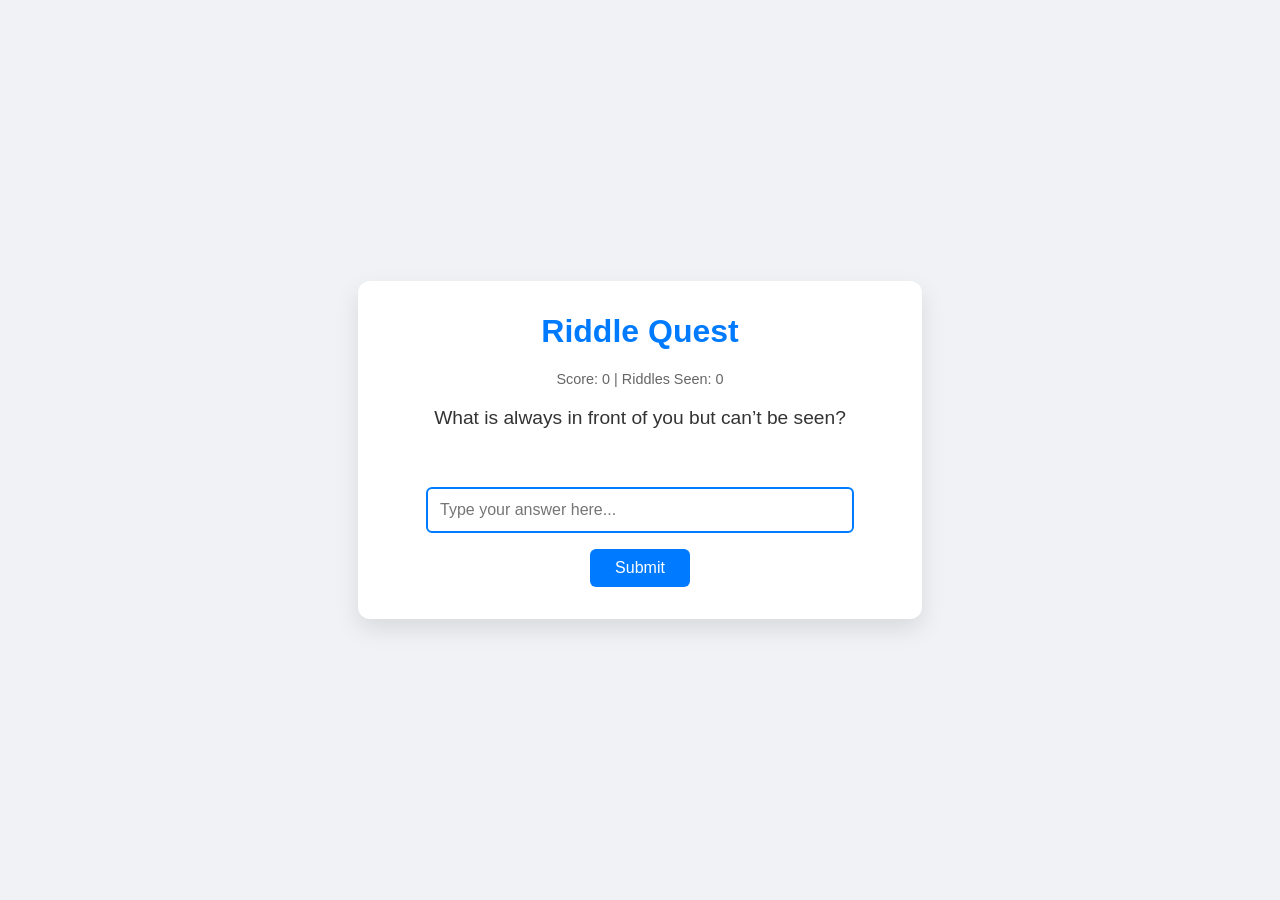
<file: aigenerated.html>
<!DOCTYPE html>
<html lang="en">
<head>
    <meta charset="UTF-8">
    <meta name="viewport" content="width=device-width, initial-scale=1.0">
    <title>Riddle Quest</title>
    <style>
        :root {
            --bg-color: #f0f2f5;
            --card-bg: #ffffff;
            --primary-blue: #007bff;
            --success-green: #28a745;
            --error-red: #dc3545;
            --text-main: #333;
        }

        body {
            font-family: 'Segoe UI', Tahoma, Geneva, Verdana, sans-serif;
            background-color: var(--bg-color);
            color: var(--text-main);
            display: flex;
            justify-content: center;
            align-items: center;
            height: 100vh;
            margin: 0;
        }

        .container {
            background-color: var(--card-bg);
            padding: 2rem;
            border-radius: 12px;
            box-shadow: 0 10px 25px rgba(0,0,0,0.1);
            width: 100%;
            max-width: 500px;
            text-align: center;
        }

        h1 { margin-top: 0; color: var(--primary-blue); }

        .stats {
            font-size: 0.9rem;
            color: #666;
            margin-bottom: 1rem;
        }

        #riddle-text {
            font-size: 1.2rem;
            font-weight: 500;
            margin: 20px 0;
            min-height: 60px;
        }

        input[type="text"] {
            width: 80%;
            padding: 12px;
            margin-bottom: 1rem;
            border: 2px solid #ddd;
            border-radius: 6px;
            font-size: 1rem;
            outline: none;
            transition: border-color 0.3s;
        }

        input[type="text"]:focus { border-color: var(--primary-blue); }

        .btn-group {
            display: flex;
            gap: 10px;
            justify-content: center;
        }

        button {
            padding: 10px 25px;
            font-size: 1rem;
            border: none;
            border-radius: 6px;
            cursor: pointer;
            transition: transform 0.1s, opacity 0.2s;
        }

        button:active { transform: scale(0.98); }

        .btn-submit { background-color: var(--primary-blue); color: white; }
        .btn-next { background-color: var(--success-green); color: white; }
        .btn-quit { background-color: #6c757d; color: white; }

        #feedback {
            margin-top: 1rem;
            font-weight: bold;
            height: 24px;
        }

        .hidden { display: none; }
    </style>
</head>
<body>

<div class="container">
    <h1>Riddle Quest</h1>
    <div id="game-zone">
        <div class="stats">Score: <span id="score">0</span> | Riddles Seen: <span id="total">0</span></div>
        <p id="riddle-text">Loading riddle...</p>
        
        <div id="input-area">
            <input type="text" id="user-answer" placeholder="Type your answer here..." autocomplete="off">
            <div class="btn-group">
                <button class="btn-submit" onclick="checkAnswer()">Submit</button>
            </div>
        </div>

        <div id="next-area" class="hidden">
            <p id="feedback"></p>
            <p>Would you like another riddle?</p>
            <div class="btn-group">
                <button class="btn-next" onclick="nextRiddle()">Yes, please!</button>
                <button class="btn-quit" onclick="endGame()">No, I'm done</button>
            </div>
        </div>
    </div>

    <div id="final-screen" class="hidden">
        <h2>Game Over!</h2>
        <p id="final-stats"></p>
        <button class="btn-submit" onclick="location.reload()">Restart Game</button>
    </div>
</div>

<script>
    const riddles = [
        { q: "What has to be broken before you can use it?", a: "egg" },
        { q: "I’m tall when I’m young, and I’m short when I’m old. What am I?", a: "candle" },
        { q: "What month of the year has 28 days?", a: "all of them" },
        { q: "What is full of holes but still holds water?", a: "sponge" },
        { q: "What question can you never answer yes to?", a: "are you asleep" },
        { q: "What is always in front of you but can’t be seen?", a: "future" },
        { q: "What can you break, even if you never pick it up or touch it?", a: "promise" },
        { q: "What goes up but never comes down?", a: "age" }
    ];

    let currentRiddleIndex = 0;
    let score = 0;
    let totalAsked = 0;
    let usedIndices = new Set();

    function getRandomRiddle() {
        if (usedIndices.size === riddles.length) {
            usedIndices.clear(); // Reset if we run out of riddles
        }
        let index;
        do {
            index = Math.floor(Math.random() * riddles.length);
        } while (usedIndices.has(index));
        
        usedIndices.add(index);
        currentRiddleIndex = index;
        return riddles[index];
    }

    function displayRiddle() {
        const riddle = getRandomRiddle();
        document.getElementById('riddle-text').innerText = riddle.q;
        document.getElementById('user-answer').value = '';
        document.getElementById('input-area').classList.remove('hidden');
        document.getElementById('next-area').classList.add('hidden');
        document.getElementById('user-answer').focus();
    }

    function checkAnswer() {
        const userVal = document.getElementById('user-answer').value.toLowerCase().trim();
        const correctVal = riddles[currentRiddleIndex].a;
        const feedback = document.getElementById('feedback');
        
        totalAsked++;
        document.getElementById('total').innerText = totalAsked;

        if (userVal === correctVal || userVal.includes(correctVal)) {
            score++;
            document.getElementById('score').innerText = score;
            feedback.innerText = "Correct! 🎉";
            feedback.style.color = "var(--success-green)";
        } else {
            feedback.innerText = `Wrong! The answer was: ${correctVal}.`;
            feedback.style.color = "var(--error-red)";
        }

        document.getElementById('input-area').classList.add('hidden');
        document.getElementById('next-area').classList.remove('hidden');
    }

    function nextRiddle() {
        displayRiddle();
    }

    function endGame() {
        document.getElementById('game-zone').classList.add('hidden');
        document.getElementById('final-screen').classList.remove('hidden');
        document.getElementById('final-stats').innerText = `You got ${score} out of ${totalAsked} riddles right!`;
    }

    // Initialize first riddle
    document.getElementById('user-answer').addEventListener('keypress', function (e) {
        if (e.key === 'Enter') checkAnswer();
    });
    
    displayRiddle();
</script>

</body>
</html>
</file>
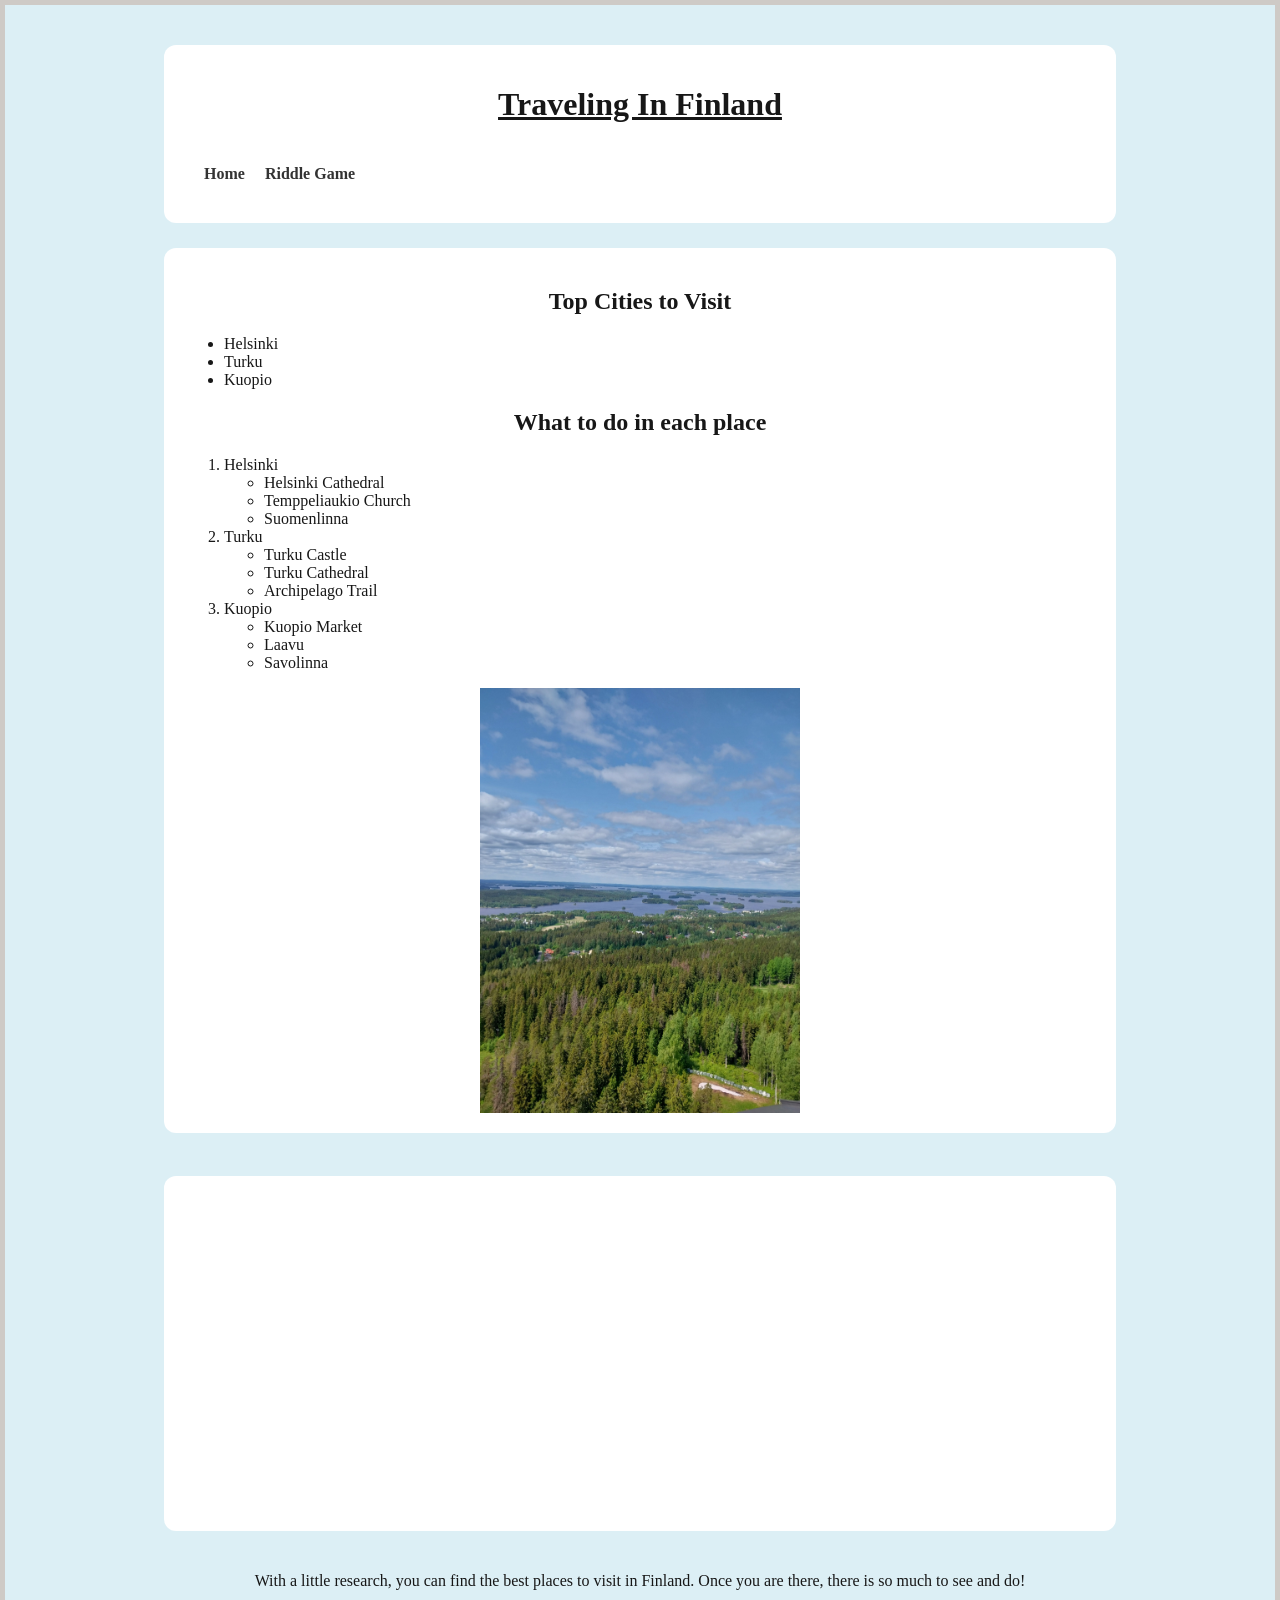
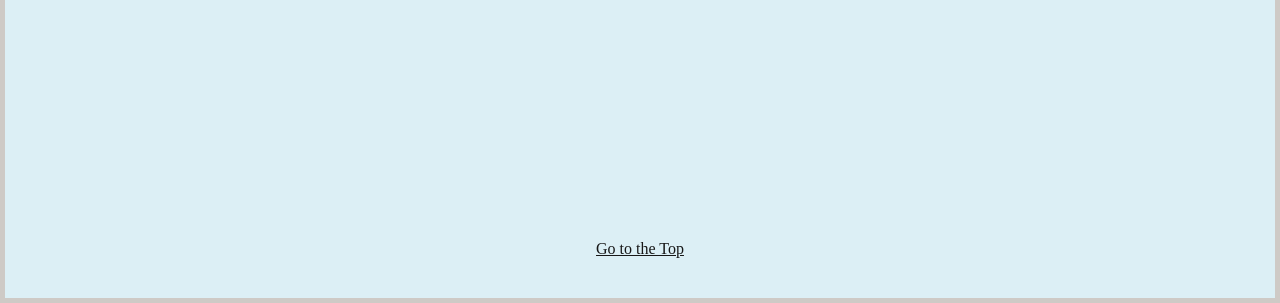
<file: fromscratch.html>
<!DOCTYPE html>
<html lang="en">
<head>
    <meta charset="UTF-8">
    <meta name="viewport" content="width=device-width, initial-scale=1.0">
    <title>Finland</title>
    <link href="css/mystyles.css" rel="stylesheet">
</head>
<body>
    <div id="header-section" class="content-box">
        <h1 id="top">Traveling In Finland</h1>
    <nav>
        <a href="index.html">Home</a>
        <a href="aigenerated.html">Riddle Game</a>
    </nav>
    </div>

    <div id="main-content" class="content-box">
     <h2>Top Cities to Visit</h2>
        <ul>
            <li>Helsinki</li>
            <li>Turku</li>
            <li>Kuopio</li>
        </ul>
     <h2>What to do in each place</h2>
        <ol>
        <li>Helsinki</li> 
            <ul>
              <li>Helsinki Cathedral</li>
              <li>Temppeliaukio Church</li>
              <li>Suomenlinna</li>
            </ul>
       <li>Turku</li>
            <ul>
              <li>Turku Castle</li>
              <li>Turku Cathedral</li>
              <li>Archipelago Trail</li>
            </ul>
       <li>Kuopio</li>
            <ul>
              <li>Kuopio Market</li>
              <li>Laavu</li>
              <li>Savolinna</li>
            </ul>
    </ol>
     <img src="./assets/img/20250610_131055.jpg" alt="Puijo Torni, Kuopio" width="300">
    </div>
    <br>
    <div id="media-section" class="content-box">
    <iframe width="560" height="315" src="https://www.youtube.com/embed/TPdt07geBrA" title="YouTube video player" frameborder="0" allow="accelerometer; autoplay; clipboard-write; encrypted-media; gyroscope; picture-in-picture" allowfullscreen></iframe>
    </div>
    <p>With a little research, you can find the best places to visit in Finland. Once you are there, there is so much to see and do!</p>
    <br>
    <div class='tableauPlaceholder' id='viz1776650229547' style='position: relative'><noscript><a href='#'><img alt='happiness ' src='https:&#47;&#47;public.tableau.com&#47;static&#47;images&#47;Po&#47;Poverty_16629609400930&#47;happiness&#47;1_rss.png' style='border: none' /></a></noscript><object class='tableauViz'  style='display:none;'><param name='host_url' value='https%3A%2F%2Fpublic.tableau.com%2F' /> <param name='embed_code_version' value='3' /> <param name='site_root' value='' /><param name='name' value='Poverty_16629609400930&#47;happiness' /><param name='tabs' value='no' /><param name='toolbar' value='yes' /><param name='static_image' value='https:&#47;&#47;public.tableau.com&#47;static&#47;images&#47;Po&#47;Poverty_16629609400930&#47;happiness&#47;1.png' /> <param name='animate_transition' value='yes' /><param name='display_static_image' value='yes' /><param name='display_spinner' value='yes' /><param name='display_overlay' value='yes' /><param name='display_count' value='yes' /><param name='language' value='en-US' /></object></div>                <script type='text/javascript'>                    var divElement = document.getElementById('viz1776650229547');                    var vizElement = divElement.getElementsByTagName('object')[0];                    vizElement.style.width='1200px';vizElement.style.height='1827px';                    var scriptElement = document.createElement('script');                    scriptElement.src = 'https://public.tableau.com/javascripts/api/viz_v1.js';                    vizElement.parentNode.insertBefore(scriptElement, vizElement);                </script>
   <br><br><br><br><br><br><br><br><br><br><br><br>
    <a href="#top">Go to the Top</a>
</body>
</html>
</file>
<file: css/mystyles.css>
p, li, a{
    font-size: medium;
    font-family: Georgia, 'Times New Roman', Times, serif;
    color: rgb(23, 23, 23);
}

h1, h2, h3{
    color: rgb(23, 23, 23);
    font-family: Georgia, 'Times New Roman', Times, serif;
    text-align: center;
}

#top{
    text-decoration: underline;
}

img{
    display: block;
    width: 35%;
    margin-left: auto;
    margin-right: auto;
}

iframe{
    display: block;
    margin-left: auto;
    margin-right: auto;
}

body{
    background-color: rgb(220, 239, 245);
    border: 5px solid rgb(206, 202, 198);
    margin: 0px;
    padding: 40px;
    display: flex;
    flex-direction: column;
    align-items: center;
}

.content-box{
    width: 80%;
    margin-bottom: 20px;
    background-color: white;
    margin-bottom: 25px;
    padding: 20px;
    border-radius: 12px;
    box-sizing: border-box;
}

nav a:hover{
    background-color: #ccc;
}

nav{
    background-color: white;
    padding: 10px;
    overflow: hidden;
}

nav a{
    color: #333;
    padding: 10px;
    text-decoration: none;
    font-size: 16px;
    font-weight: bold;
    float: left;
}
</file>
